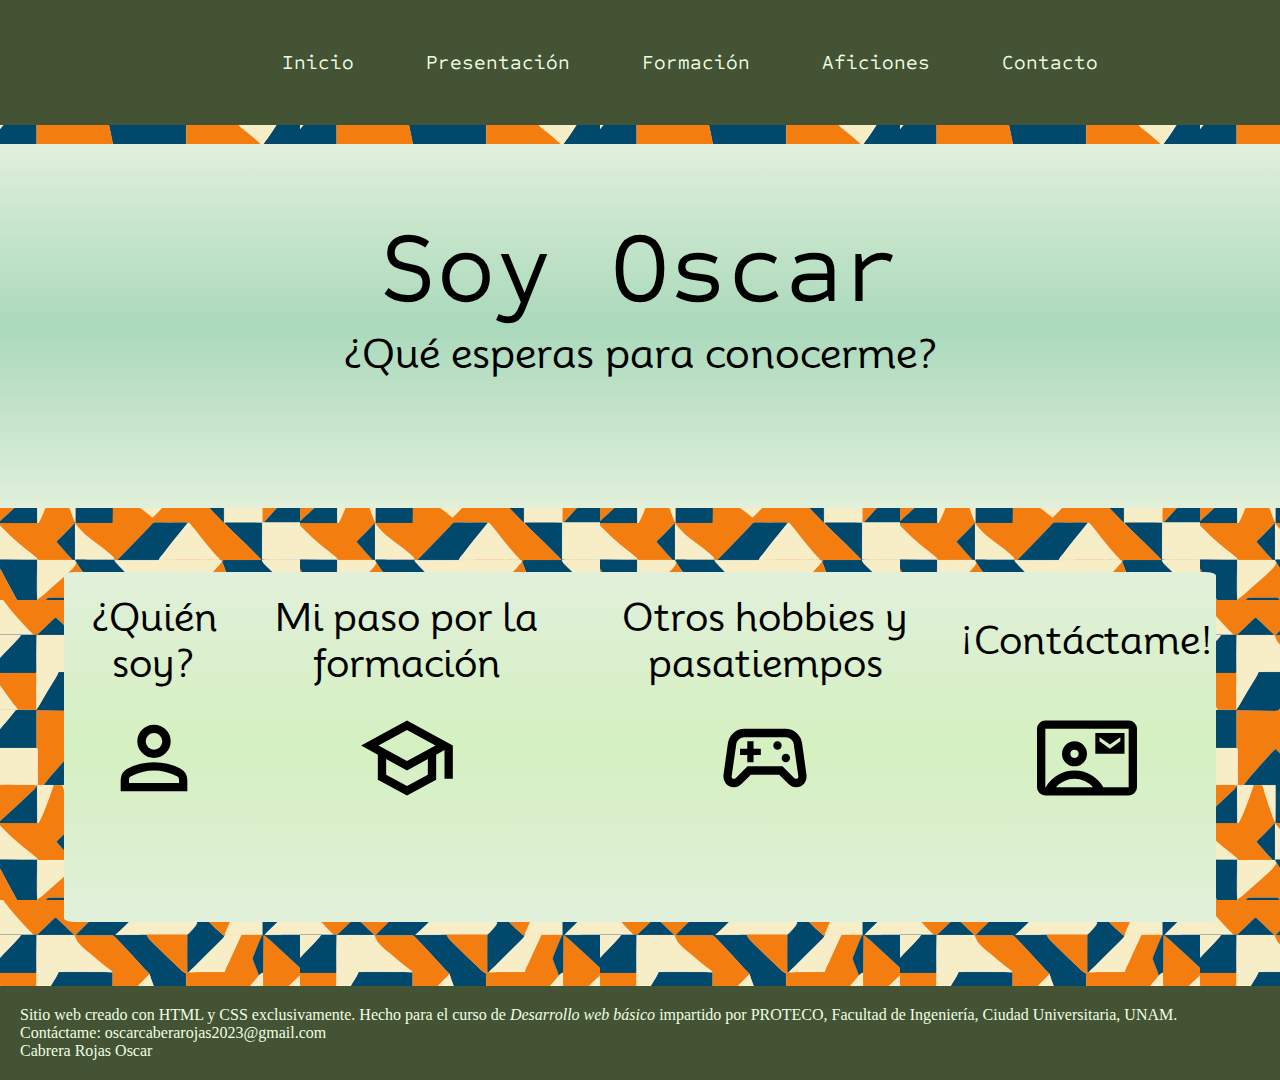
<file: index.html>
<!DOCTYPE html>
<html lang="en">
<head>
    <meta charset="UTF-8">
    <meta name="viewport" content="width=device-width, initial-scale=1.0">
    <link rel="stylesheet" href="CSS/styles.css">
    <link rel="preconnect" href="https://fonts.googleapis.com">
    <link rel="preconnect" href="https://fonts.gstatic.com" crossorigin>
    <link href="https://fonts.googleapis.com/css2?family=Mooli&family=Rubik+Doodle+Shadow&family=Rubik+Maps&family=Sometype+Mono:ital,wght@0,400..700;1,400..700&display=swap" rel="stylesheet">
    <link rel="icon" href="media/favicon.jpeg" type="image/jpeg">
    <title>Currículum</title>
</head>
<body class="background">

<header>
    <nav class="nav-bar">
        <ul class="nav-text">
            <a href="index.html"><li>Inicio</li></a>
            <a href="presentacion.html"><li>Presentación</li></a>
            <a href="formacion.html"><li>Formación</li></a>
            <a href="aficiones.html"><li>Aficiones</li></a>
            <a href="contacto.html"><li>Contacto</li></a>
        </ul>
    </nav>
</header>

<main>
    <br><br><br><br><br><br><br><br>
    <div class="band">
        <p class="supertitle">Soy Oscar</p>
        <p class="supertitle_2">¿Qué esperas para conocerme?</p>
    </div>
    <div class="floating_band responsive_floating_band">
        <table class="center">
            <tr>
                <td class="supertitle_2 responsive_text">¿Quién soy?</td>
                <td class="supertitle_2 responsive_text">Mi paso por la formación</td>
                <td class="supertitle_2 responsive_text">Otros hobbies y pasatiempos</td>
                <td class="supertitle_2 responsive_text">¡Contáctame!</td>
            </tr>
            <tr>
                <td><a href="presentacion.html"><img class="icons" src="media/icon_1.svg" alt="Ícono de persona."></a></td>
                <td><a href="formacion.html"><img class="icons" src="media/icon_2.svg" alt="Ícono de gorro con birrete."></a></td>
                <td><a href="aficiones.html"><img class="icons" src="media/icon_4.svg" alt="Ícono de mando de videojuegos."></a></td>
                <td><a href="contacto.html"><img class="icons" src="media/icon_3.svg" alt="Ícono de persona con correo."></a></td>
            </tr>
        </table>
    </div>
</main>

<footer>
    <p>Sitio web creado con HTML y CSS exclusivamente. Hecho para el curso de <i>Desarrollo web básico</i> impartido por PROTECO, Facultad de Ingeniería, Ciudad Universitaria, UNAM.</p>
    <p>Contáctame: oscarcaberarojas2023@gmail.com</p>
    <p>Cabrera Rojas Oscar</p>
</footer>

</body>
</html>
</file>
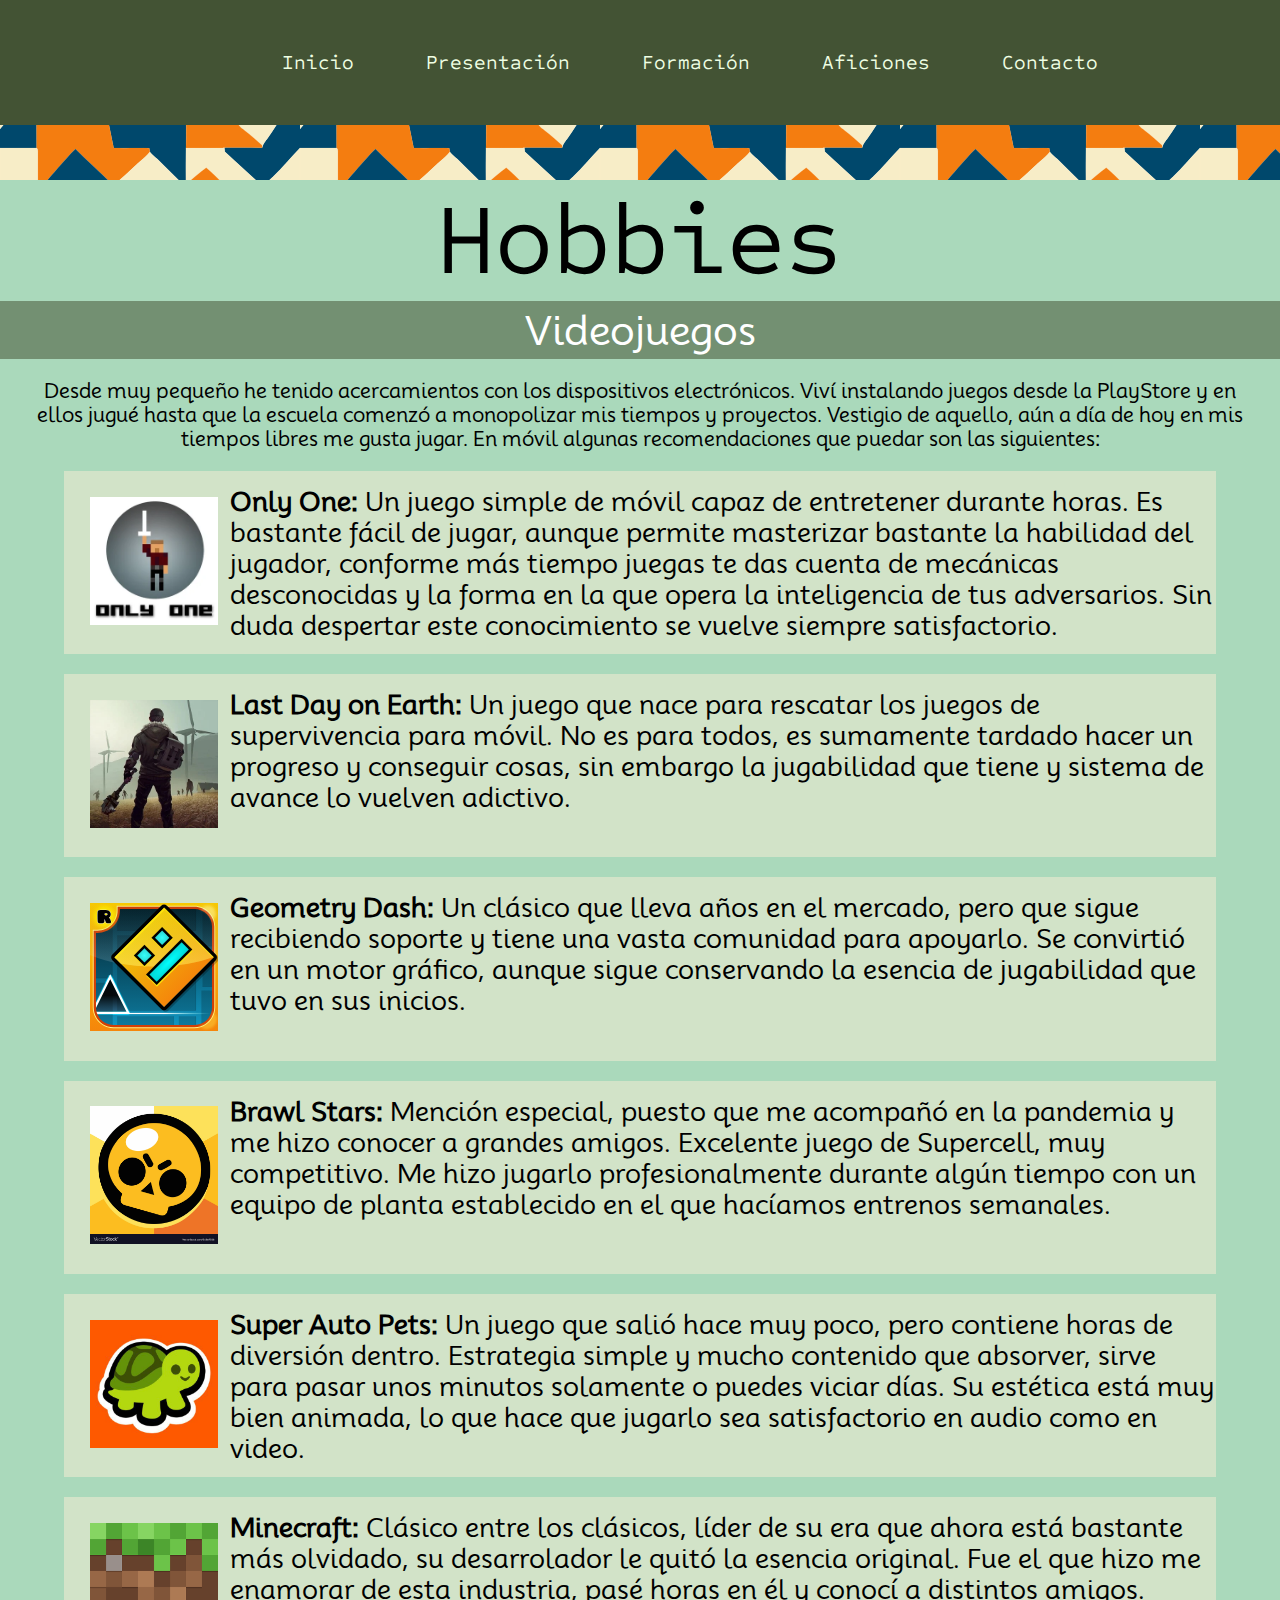
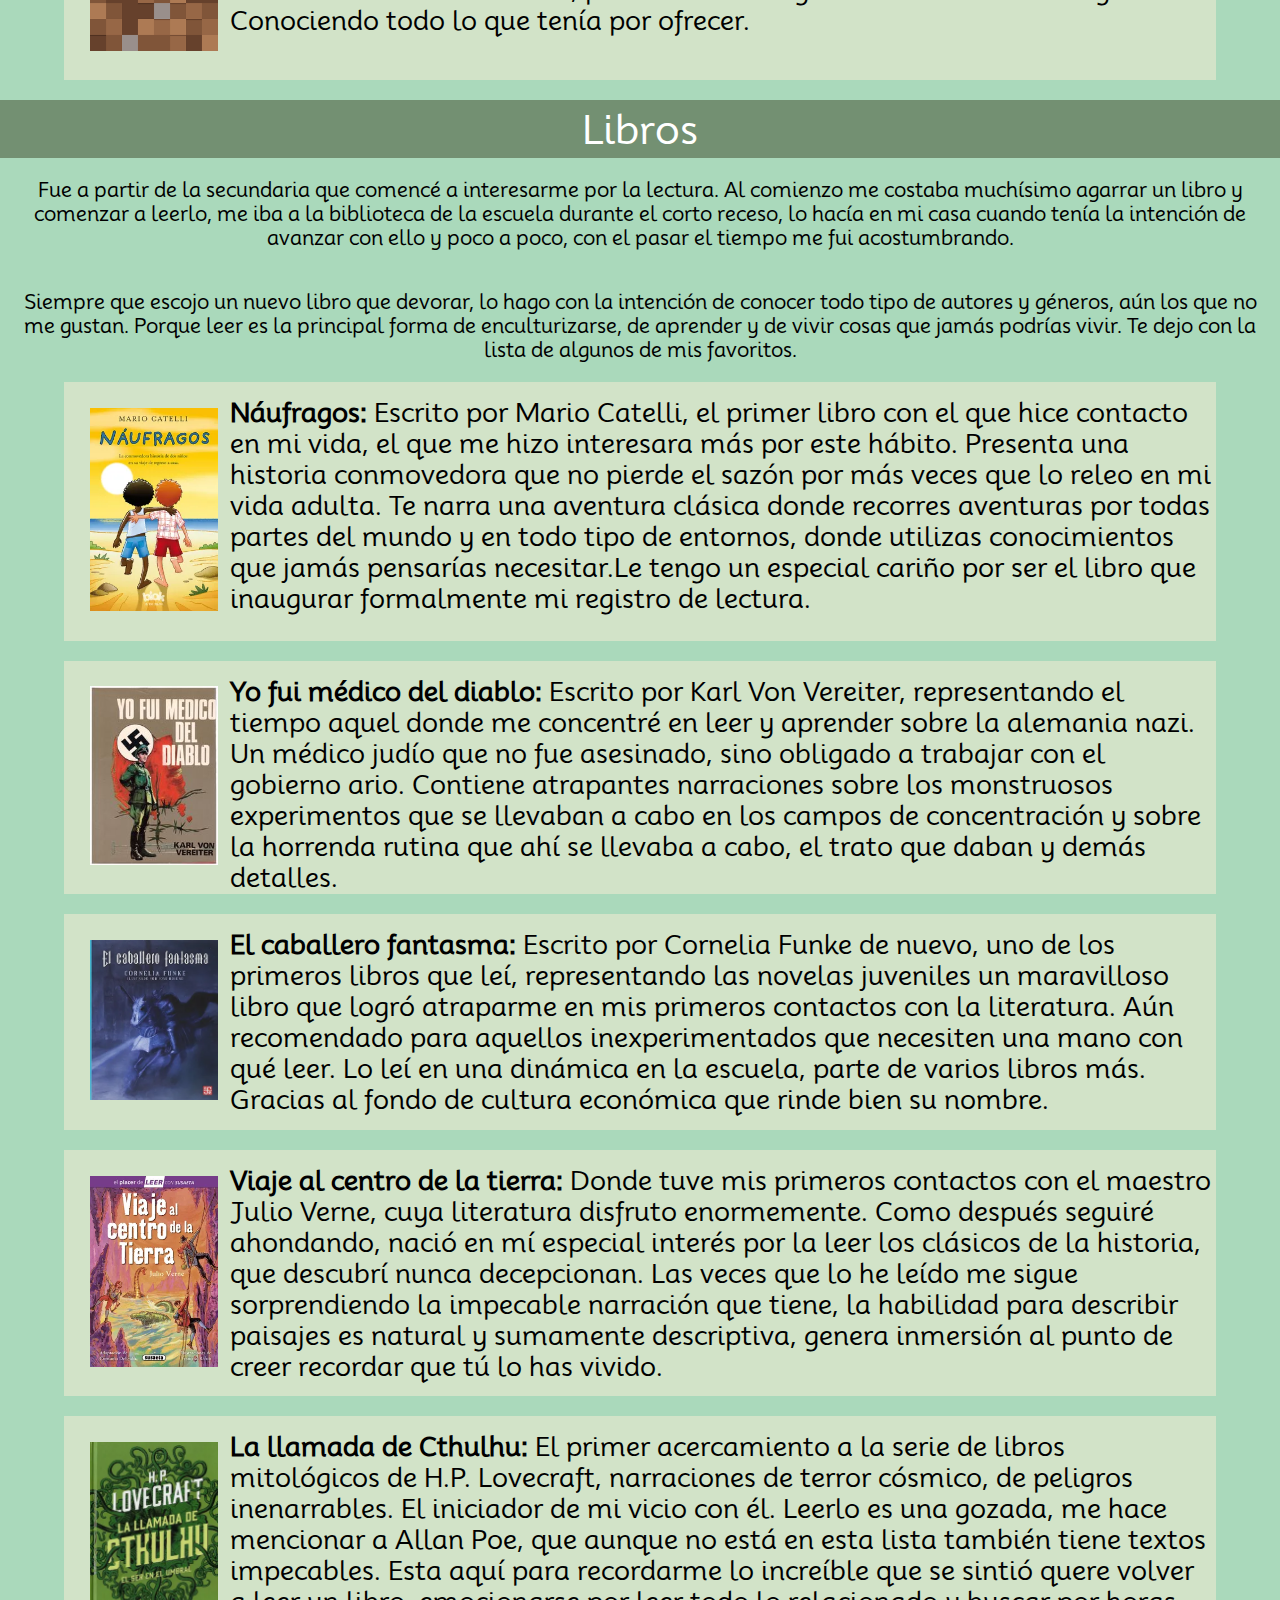
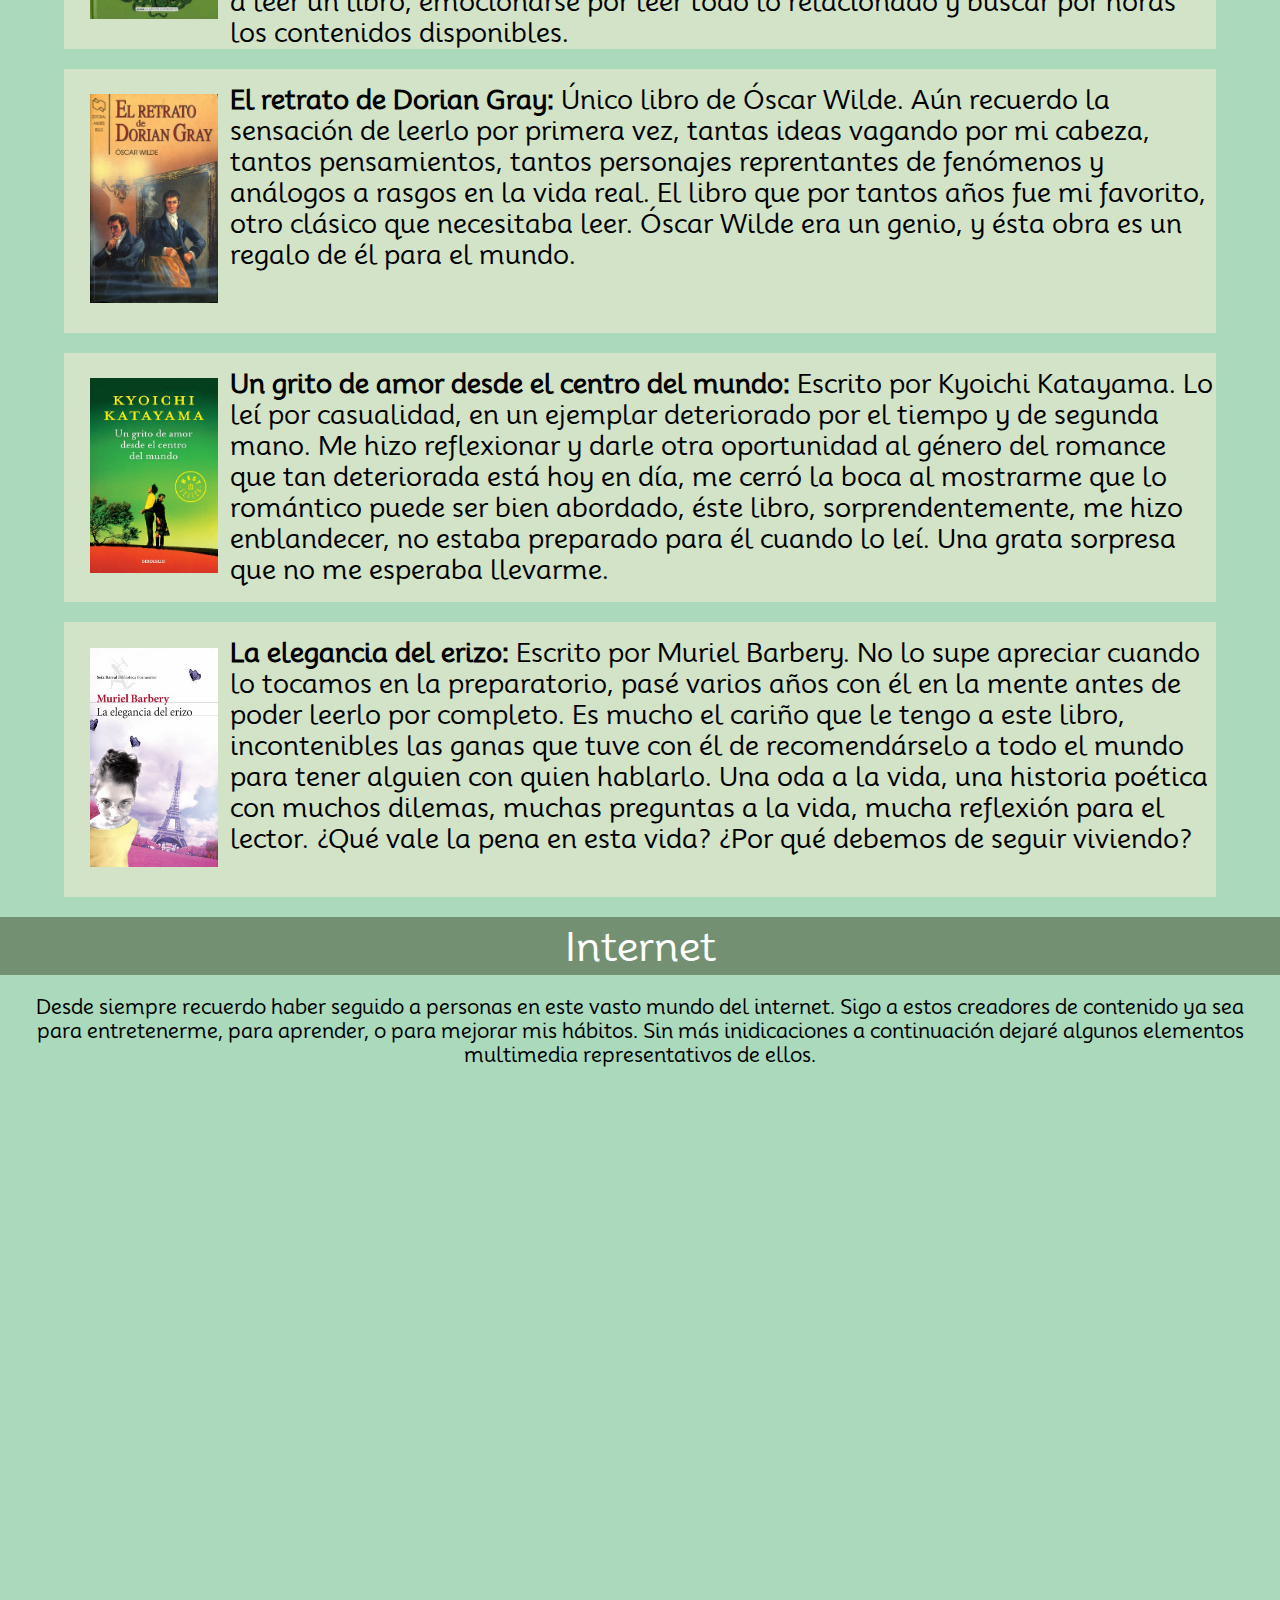
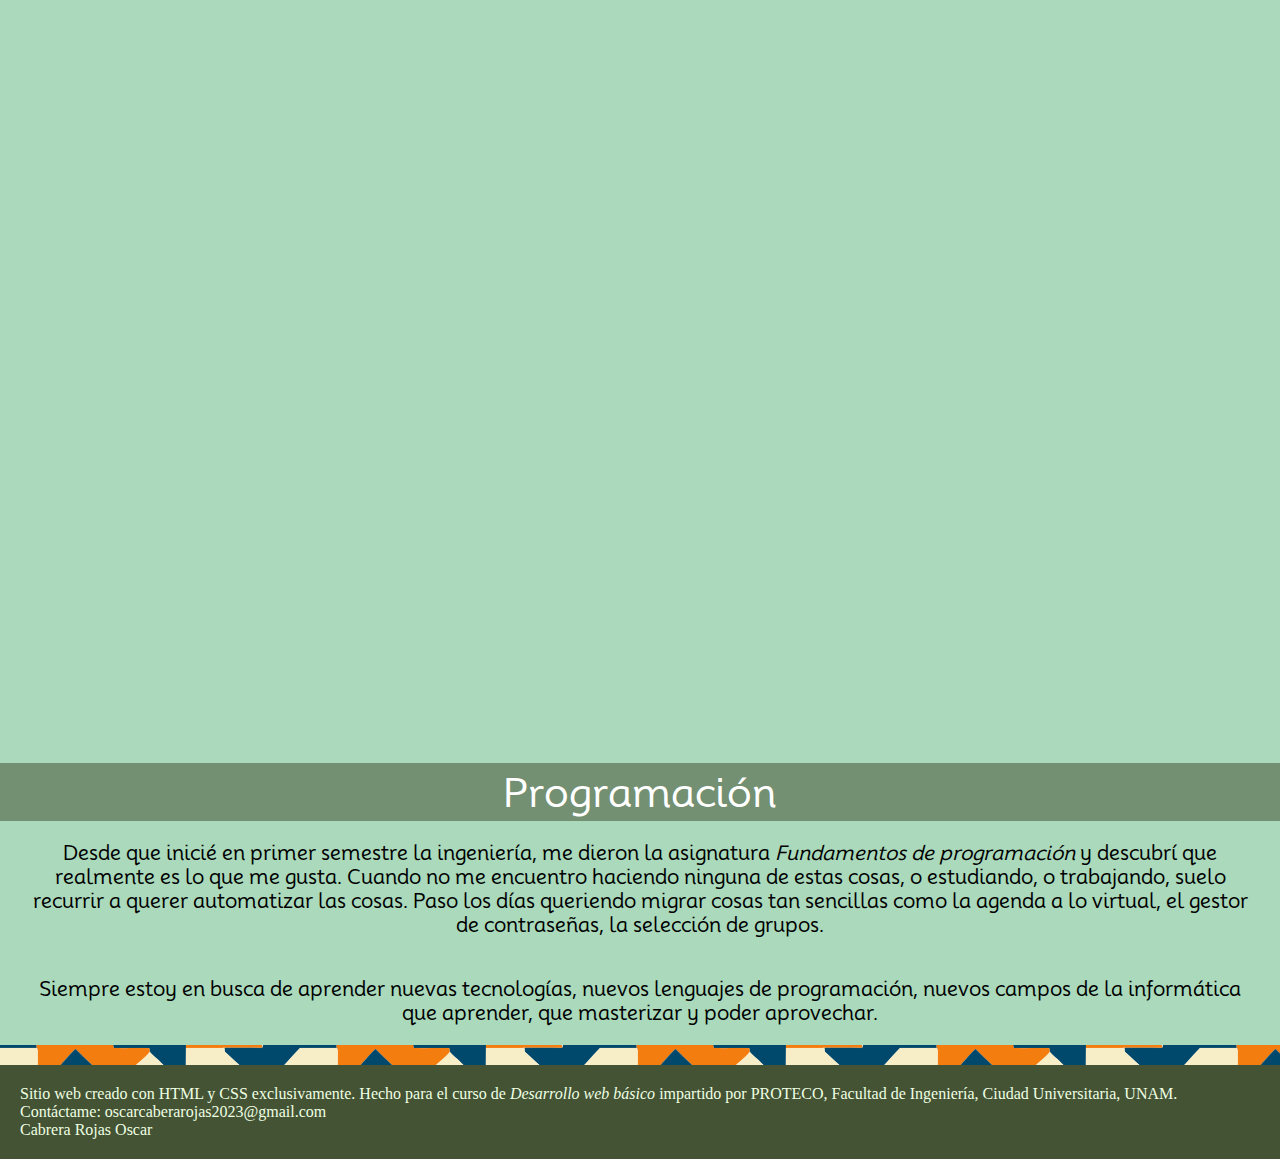
<file: aficiones.html>
<!DOCTYPE html>
<html lang="en">
<head>
    <meta charset="UTF-8">
    <meta name="viewport" content="width=device-width, initial-scale=1.0">
    <link rel="stylesheet" href="CSS/styles.css">
    <link rel="preconnect" href="https://fonts.googleapis.com">
    <link rel="preconnect" href="https://fonts.gstatic.com" crossorigin>
    <link href="https://fonts.googleapis.com/css2?family=Mooli&family=Rubik+Doodle+Shadow&family=Rubik+Maps&family=Sometype+Mono:ital,wght@0,400..700;1,400..700&display=swap" rel="stylesheet">
    <link href="https://fonts.googleapis.com/css2?family=Montserrat:ital,wght@0,100..900;1,100..900&display=swap" rel="stylesheet">
    <link href="https://fonts.googleapis.com/css2?family=Playfair+Display:ital,wght@0,400..900;1,400..900&display=swap" rel="stylesheet">
    <link rel="icon" href="media/favicon.jpeg" type="image/jpeg">
    <title>Aficiones</title>
</head>
<body class="background">

<header>
    <nav>
        <ul  class="nav-text">
            <a href="index.html"><li>Inicio</li></a>
            <a href="presentacion.html"><li>Presentación</li></a>
            <a href="formacion.html"><li>Formación</li></a>
            <a href="aficiones.html"><li>Aficiones</li></a>
            <a href="contacto.html"><li>Contacto</li></a>
        </ul>
    </nav>
</header>

<main>
    <br><br><br><br><br><br><br><br><br><br>
    <section class="band_aficiones">
        <p class="supertitle">Hobbies</p>
        <p class="supertitle_2 hobbie_title">Videojuegos</p>
        <p class="supertitle_3 text_aficiones">Desde muy pequeño he tenido acercamientos con los dispositivos electrónicos. Viví instalando juegos desde la PlayStore y en ellos jugué hasta que la escuela comenzó a monopolizar mis tiempos y proyectos. Vestigio de aquello, aún a día de hoy en mis tiempos libres me gusta jugar. En móvil algunas recomendaciones que puedar son las siguientes:</p>
        <article class="hobbie_container"><img class="game_image" src="media/game_1.jpeg" alt="Logo juego Only One"> <p class="game_text"><b>Only One:</b> Un juego simple de móvil capaz de entretener durante horas. Es bastante fácil de jugar, aunque permite masterizar bastante la habilidad del jugador, conforme más tiempo juegas te das cuenta de mecánicas desconocidas y la forma en la que opera la inteligencia de tus adversarios. Sin duda despertar este conocimiento se vuelve siempre satisfactorio.</p></article>
        <article class="hobbie_container"><img class="game_image" src="media/game_2.jpg" alt="Logo juego Last Day on Earth"> <p class="game_text"><b>Last Day on Earth:</b> Un juego que nace para rescatar los juegos de supervivencia para móvil. No es para todos, es sumamente tardado hacer un progreso y conseguir cosas, sin embargo la jugabilidad que tiene y sistema de avance lo vuelven adictivo.</p></article>
        <article class="hobbie_container"><img class="game_image" src="media/game_3.svg" alt="Logo juego Geometry Dash"> <p class="game_text"><b>Geometry Dash:</b> Un clásico que lleva años en el mercado, pero que sigue recibiendo soporte y tiene una vasta comunidad para apoyarlo. Se convirtió en un motor gráfico, aunque sigue conservando la esencia de jugabilidad que tuvo en sus inicios.</p></article>
        <article class="hobbie_container"><img class="game_image" src="media/game_4.jpg" alt="Logo juego Brawl Stars"> <p class="game_text"><b>Brawl Stars:</b> Mención especial, puesto que me acompañó en la pandemia y me hizo conocer a grandes amigos. Excelente juego de Supercell, muy competitivo. Me hizo jugarlo profesionalmente durante algún tiempo con un equipo de planta establecido en el que hacíamos entrenos semanales.</p></article>
        <article class="hobbie_container"><img class="game_image" src="media/game_5.jpg" alt="Logo juego Super Auto Pets"> <p class="game_text"><b>Super Auto Pets:</b> Un juego que salió hace muy poco, pero contiene horas de diversión dentro. Estrategia simple y mucho contenido que absorver, sirve para pasar unos minutos solamente o puedes viciar días. Su estética está muy bien animada, lo que hace que jugarlo sea satisfactorio en audio como en video.</p></article>
        <article class="hobbie_container"><img class="game_image" src="media/game_6.jpeg" alt="Logo juego Minecraft"> <p class="game_text"><b>Minecraft:</b> Clásico entre los clásicos, líder de su era que ahora está bastante más olvidado, su desarrolador le quitó la esencia original. Fue el que hizo me enamorar de esta industria, pasé horas en él y conocí a distintos amigos. Conociendo todo lo que tenía por ofrecer.</p></article>
        <p class="supertitle_2 hobbie_title">Libros</p>
        <p class="supertitle_3 text_aficiones">Fue a partir de la secundaria que comencé a interesarme por la lectura. Al comienzo me costaba muchísimo agarrar un libro y comenzar a leerlo, me iba a la biblioteca de la escuela durante el corto receso, lo hacía en mi casa cuando tenía la intención de avanzar con ello y poco a poco, con el pasar el tiempo me fui acostumbrando.</p>
        <p class="supertitle_3 text_aficiones">Siempre que escojo un nuevo libro que devorar, lo hago con la intención de conocer todo tipo de autores y géneros, aún los que no me gustan. Porque leer es la principal forma de enculturizarse, de aprender y de vivir cosas que jamás podrías vivir. Te dejo con la lista de algunos de mis favoritos.</p>
        <article class="hobbie_container"><img class="game_image" src="media/libro_1.jpeg" alt="Portada libro 'Náufragos'"> <p class="game_text"><b>Náufragos:</b> Escrito por Mario Catelli, el primer libro con el que hice contacto en mi vida, el que me hizo interesara más por este hábito. Presenta una historia conmovedora que no pierde el sazón por más veces que lo releo en mi vida adulta. Te narra una aventura clásica donde recorres aventuras por todas partes del mundo y en todo tipo de entornos, donde utilizas conocimientos que jamás pensarías necesitar.Le tengo un especial cariño por ser el libro que inaugurar formalmente mi registro de lectura.</p></article>
        <article class="hobbie_container"><img class="game_image" src="media/libro_2.jpeg" alt="Portada libro 'Yo fui médico del diablo'"> <p class="game_text"><b>Yo fui médico del diablo:</b> Escrito por Karl Von Vereiter, representando el tiempo aquel donde me concentré en leer y aprender sobre la alemania nazi. Un médico judío que no fue asesinado, sino obligado a trabajar con el gobierno ario. Contiene atrapantes narraciones sobre los monstruosos experimentos que se llevaban a cabo en los campos de concentración y sobre la horrenda rutina que ahí se llevaba a cabo, el trato que daban y demás detalles.</p></article>
        <article class="hobbie_container"><img class="game_image" src="media/libro_3.jpeg" alt="Portada libro 'El caballero fantasma'"> <p class="game_text"><b>El caballero fantasma:</b> Escrito por Cornelia Funke de nuevo, uno de los primeros libros que leí, representando las novelas juveniles un maravilloso libro que logró atraparme en mis primeros contactos con la literatura. Aún recomendado para aquellos inexperimentados que necesiten una mano con qué leer. Lo leí en una dinámica en la escuela, parte de varios libros más. Gracias al fondo de cultura económica que rinde bien su nombre.</p></article>
        <article class="hobbie_container"><img class="game_image" src="media/libro_4.jpeg" alt="Portada libro 'Viaje al centro de la tierra'"> <p class="game_text"><b>Viaje al centro de la tierra:</b> Donde tuve mis primeros contactos con el maestro Julio Verne, cuya literatura disfruto enormemente. Como después seguiré ahondando, nació en mí especial interés por la leer los clásicos de la historia, que descubrí nunca decepcionan. Las veces que lo he leído me sigue sorprendiendo la impecable narración que tiene, la habilidad para describir paisajes es natural y sumamente descriptiva, genera inmersión al punto de creer recordar que tú lo has vivido.</p></article>
        <article class="hobbie_container"><img class="game_image" src="media/libro_5.jpeg" alt="Portada libro 'La llamada de Cthulhu'"> <p class="game_text"><b>La llamada de Cthulhu:</b> El primer acercamiento a la serie de libros mitológicos de H.P. Lovecraft, narraciones de terror cósmico, de peligros inenarrables. El iniciador de mi vicio con él. Leerlo es una gozada, me hace mencionar a Allan Poe, que aunque no está en esta lista también tiene textos impecables. Esta aquí para recordarme lo increíble que se sintió quere volver a leer un libro, emocionarse por leer todo lo relacionado y buscar por horas los contenidos disponibles.</p></article>
        <article class="hobbie_container"><img class="game_image" src="media/libro_6.jpg" alt="Portada libro 'El retrato de Dorian Gray'"> <p class="game_text"><b>El retrato de Dorian Gray:</b> Único libro de Óscar Wilde. Aún recuerdo la sensación de leerlo por primera vez, tantas ideas vagando por mi cabeza, tantos pensamientos, tantos personajes reprentantes de fenómenos y análogos a rasgos en la vida real. El libro que por tantos años fue mi favorito, otro clásico que necesitaba leer. Óscar Wilde era un genio, y ésta obra es un regalo de él para el mundo.</p></article>
        <article class="hobbie_container"><img class="game_image" src="media/libro_7.jpg" alt="Portada libro 'Un grito de amor desde el centro del mundo'"> <p class="game_text"><b>Un grito de amor desde el centro del mundo:</b> Escrito por Kyoichi Katayama. Lo leí por casualidad, en un ejemplar deteriorado por el tiempo y de segunda mano. Me hizo reflexionar y darle otra oportunidad al género del romance que tan deteriorada está hoy en día, me cerró la boca al mostrarme que lo romántico puede ser bien abordado, éste libro, sorprendentemente, me hizo enblandecer, no estaba preparado para él cuando lo leí. Una grata sorpresa que no me esperaba llevarme.</p></article>
        <article class="hobbie_container"><img class="game_image" src="media/libro_8.jpg" alt="Portada libro 'La elegancia del erizo'"> <p class="game_text"><b>La elegancia del erizo:</b> Escrito por Muriel Barbery. No lo supe apreciar cuando lo tocamos en la preparatorio, pasé varios años con él en la mente antes de poder leerlo por completo. Es mucho el cariño que le tengo a este libro, incontenibles las ganas que tuve con él de recomendárselo a todo el mundo para tener alguien con quien hablarlo. Una oda a la vida, una historia poética con muchos dilemas, muchas preguntas a la vida, mucha reflexión para el lector. ¿Qué vale la pena en esta vida? ¿Por qué debemos de seguir viviendo?</p></article>
        <p class="supertitle_2 hobbie_title">Internet</p>
        <p class="supertitle_3 text_aficiones">Desde siempre recuerdo haber seguido a personas en este vasto mundo del internet. Sigo a estos creadores de contenido ya sea para entretenerme, para aprender, o para mejorar mis hábitos. Sin más inidicaciones a continuación dejaré algunos elementos multimedia representativos de ellos.</p>
        <iframe clas="media_video" width="560" height="315" src="https://www.youtube.com/embed/ROdkQpS8vp0?si=tfYQqomqUXc_pTiZ" title="YouTube video player" frameborder="0" allow="accelerometer; autoplay; clipboard-write; encrypted-media; gyroscope; picture-in-picture; web-share" allowfullscreen></iframe>
        <iframe width="560" height="315" src="https://www.youtube.com/embed/iAalMWJmGNI?si=Y55mRKcHDn1-qkx0" title="YouTube video player" frameborder="0" allow="accelerometer; autoplay; clipboard-write; encrypted-media; gyroscope; picture-in-picture; web-share" allowfullscreen></iframe>
        <iframe width="560" height="315" src="https://www.youtube.com/embed/QDZTl2fRfQY?si=C8RUk_JhOFyPCQoI" title="YouTube video player" frameborder="0" allow="accelerometer; autoplay; clipboard-write; encrypted-media; gyroscope; picture-in-picture; web-share" allowfullscreen></iframe>
        <iframe width="560" height="315" src="https://www.youtube.com/embed/50dKE_u2Lc0?si=QUCrbSXDNBiatRXD" title="YouTube video player" frameborder="0" allow="accelerometer; autoplay; clipboard-write; encrypted-media; gyroscope; picture-in-picture; web-share" allowfullscreen></iframe>
        <iframe width="560" height="315" src="https://www.youtube.com/embed/8vxXikzZJ-A?si=N3-XDJ3Lu7o3P2DU" title="YouTube video player" frameborder="0" allow="accelerometer; autoplay; clipboard-write; encrypted-media; gyroscope; picture-in-picture; web-share" allowfullscreen></iframe>
        <iframe width="560" height="315" src="https://www.youtube.com/embed/WZUJ4ScXoow?si=e5rUrauUMByz0RpK" title="YouTube video player" frameborder="0" allow="accelerometer; autoplay; clipboard-write; encrypted-media; gyroscope; picture-in-picture; web-share" allowfullscreen></iframe>
        <iframe width="560" height="315" src="https://www.youtube.com/embed/zZIj3w037P8?si=Xxe8nPCLiTkDEmF8" title="YouTube video player" frameborder="0" allow="accelerometer; autoplay; clipboard-write; encrypted-media; gyroscope; picture-in-picture; web-share" allowfullscreen></iframe>
        <iframe width="560" height="315" src="https://www.youtube.com/embed/8xGgFmoLRAE?si=1czedqHfQL8JauDs" title="YouTube video player" frameborder="0" allow="accelerometer; autoplay; clipboard-write; encrypted-media; gyroscope; picture-in-picture; web-share" allowfullscreen></iframe>
        <p class="supertitle_2 hobbie_title">Programación</p>
        <p class="supertitle_3 text_aficiones">Desde que inicié en primer semestre la ingeniería, me dieron la asignatura <i>Fundamentos de programación</i> y descubrí que realmente es lo que me gusta. Cuando no me encuentro haciendo ninguna de estas cosas, o estudiando, o trabajando, suelo recurrir a querer automatizar las cosas. Paso los días queriendo migrar cosas tan sencillas como la agenda a lo virtual, el gestor de contraseñas, la selección de grupos.</p>
        <p class="supertitle_3 text_aficiones">Siempre estoy en busca de aprender nuevas tecnologías, nuevos lenguajes de programación, nuevos campos de la informática que aprender, que masterizar y poder aprovechar.</p>
        
    </section>
</main>

<footer>
    <p>Sitio web creado con HTML y CSS exclusivamente. Hecho para el curso de <i>Desarrollo web básico</i> impartido por PROTECO, Facultad de Ingeniería, Ciudad Universitaria, UNAM.</p>
    <p>Contáctame: oscarcaberarojas2023@gmail.com</p>
    <p>Cabrera Rojas Oscar</p>
</footer>

</body>
</html>
</file>
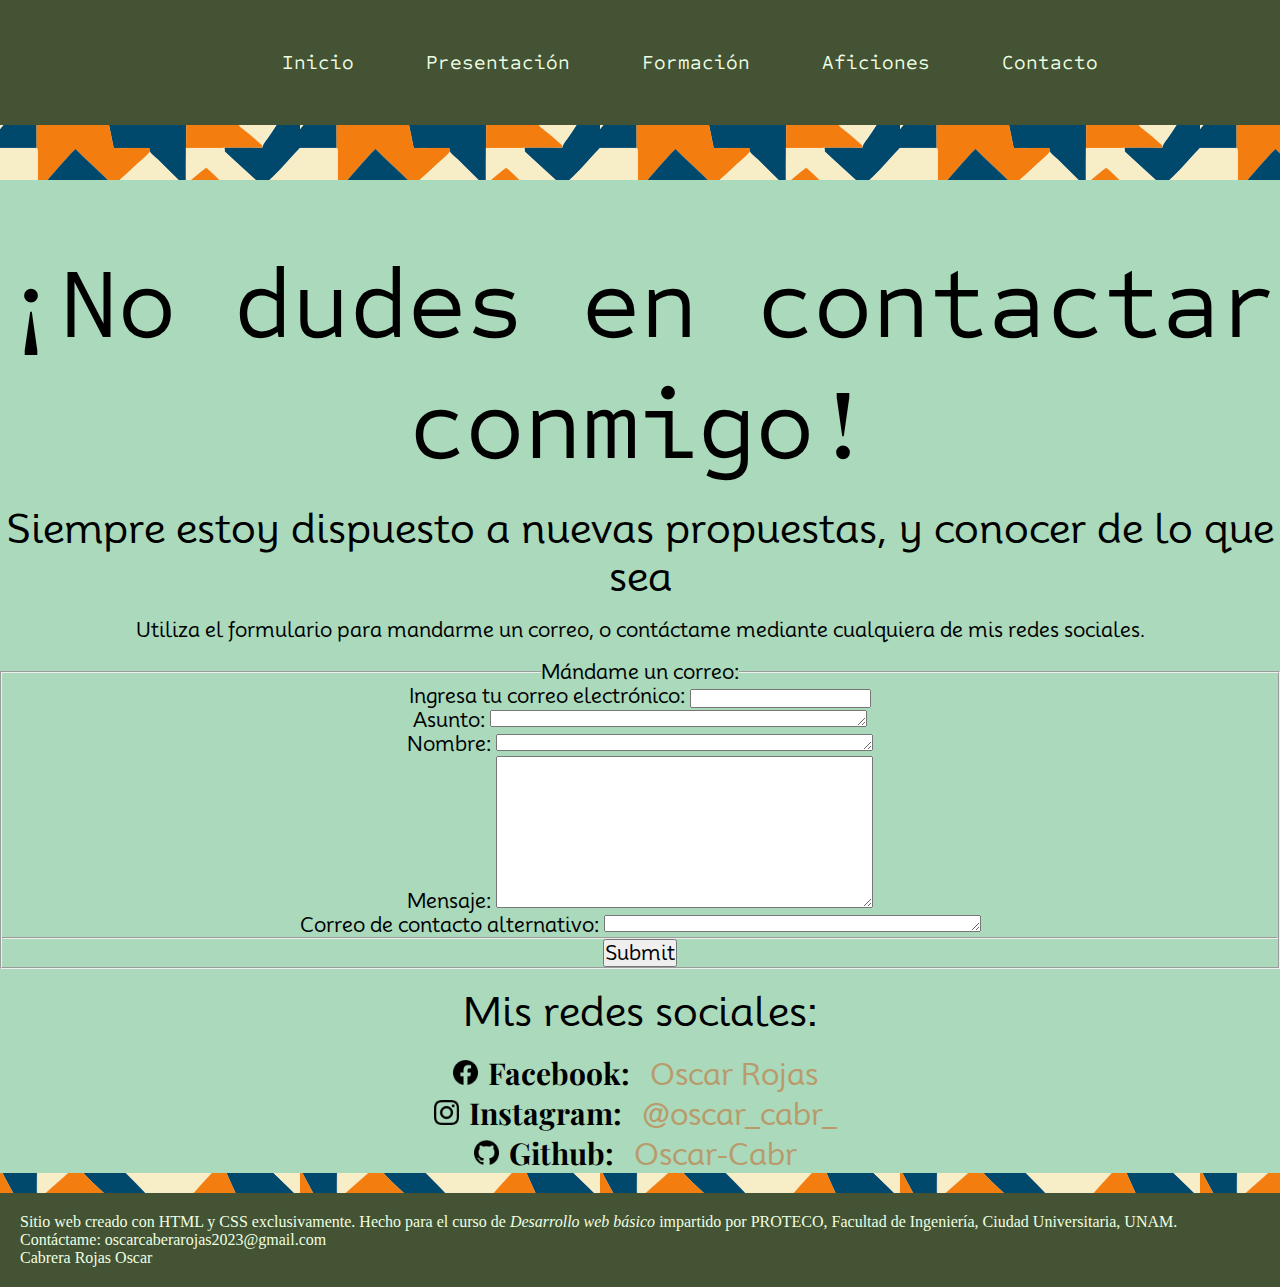
<file: contacto.html>
<!DOCTYPE html>
<html lang="en">
<head>
    <meta charset="UTF-8">
    <meta name="viewport" content="width=device-width, initial-scale=1.0">
    <link rel="stylesheet" href="CSS/styles.css">
    <link rel="preconnect" href="https://fonts.googleapis.com">
    <link rel="preconnect" href="https://fonts.gstatic.com" crossorigin>
    <link href="https://fonts.googleapis.com/css2?family=Mooli&family=Rubik+Doodle+Shadow&family=Rubik+Maps&family=Sometype+Mono:ital,wght@0,400..700;1,400..700&display=swap" rel="stylesheet">
    <link href="https://fonts.googleapis.com/css2?family=Montserrat:ital,wght@0,100..900;1,100..900&display=swap" rel="stylesheet">
    <link href="https://fonts.googleapis.com/css2?family=Playfair+Display:ital,wght@0,400..900;1,400..900&display=swap" rel="stylesheet">
    <link rel="icon" href="media/favicon.jpeg" type="image/jpeg">
    <title>Contacto</title>
</head>
<body class="background">

<header>
    <nav>
        <ul  class="nav-text">
            <a href="index.html"><li>Inicio</li></a>
            <a href="presentacion.html"><li>Presentación</li></a>
            <a href="formacion.html"><li>Formación</li></a>
            <a href="aficiones.html"><li>Aficiones</li></a>
            <a href="contacto.html"><li>Contacto</li></a>
        </ul>
    </nav>
</header>

<main>
    <br><br><br><br><br><br><br><br><br><br>
    <section class="band_contacto">
        <p class="supertitle">¡No dudes en contactar conmigo!</p><br>
        <p class="supertitle_2">Siempre estoy dispuesto a nuevas propuestas, y conocer de lo que sea</p><br>
        <p class="supertitle_3">Utiliza el formulario para mandarme un correo, o contáctame mediante cualquiera de mis redes sociales.</p><br>
        <section>
            <fieldset>
                <legend class="supertitle_3">Mándame un correo:</legend>
                <label for="correo" class="supertitle_3">Ingresa tu correo electrónico: </label>
                <input type="email" id="correo"><br>
                <label for="asunto" class="supertitle_3">Asunto: </label>
                <textarea name="asunto" id="correo" cols="45" rows="1" style="resize: both;"></textarea><br>
                <label for="nombre" class="supertitle_3">Nombre: </label>
                <textarea name="nombre" id="correo" cols="45" rows="1" style="resize: both;"></textarea><br>
                <label for="mensaje" class="supertitle_3">Mensaje: </label>
                <textarea name="mensaje" id="correo" cols="45" rows="10" style="resize: both;"></textarea><br>
                <label for="correo_alternativo" class="supertitle_3">Correo de contacto alternativo: </label>
                <textarea name="correo_alternativo" id="correo" cols="45" rows="1" style="resize: both;"></textarea><br><hr>
                <input class="supertitle_3" type="submit" id="correo">
            </fieldset>
        </section>
        <br><p class="supertitle_2">Mis redes sociales:</p><br>
        <section class="redes">
            <ul>
                <li><a href="https://www.facebook.com/sara.coydfmex/" target="_blank"><img class="icons_contacto" src="media/facebook_icon.png" alt="Icono de facebook"><p class="social_media"><b>Facebook:</b></p><p class="social_media_text">Oscar Rojas</b></p></a></li>
                <li><a href="https://www.instagram.com/oscar_cabr_/" target="_blank"><img class="icons_contacto" src="media/instagram_icon.png" alt="Icono de instagram"><p class="social_media"><b>Instagram:</b></p><p class="social_media_text">@oscar_cabr_</b></p></a></li>
                <li><a href="https://github.com/Oscar-Cabr" target="_blank"><img class="icons_contacto" src="media/github_icon.png" alt="Icono de github"><p class="social_media"><b>Github:</b></p><p class="social_media_text">Oscar-Cabr</b></p></a></li>
            </ul>
        </section>
    </section>

</main>

<footer>
    <p>Sitio web creado con HTML y CSS exclusivamente. Hecho para el curso de <i>Desarrollo web básico</i> impartido por PROTECO, Facultad de Ingeniería, Ciudad Universitaria, UNAM.</p>
    <p>Contáctame: oscarcaberarojas2023@gmail.com</p>
    <p>Cabrera Rojas Oscar</p>
</footer>

</body>
</html>
</file>
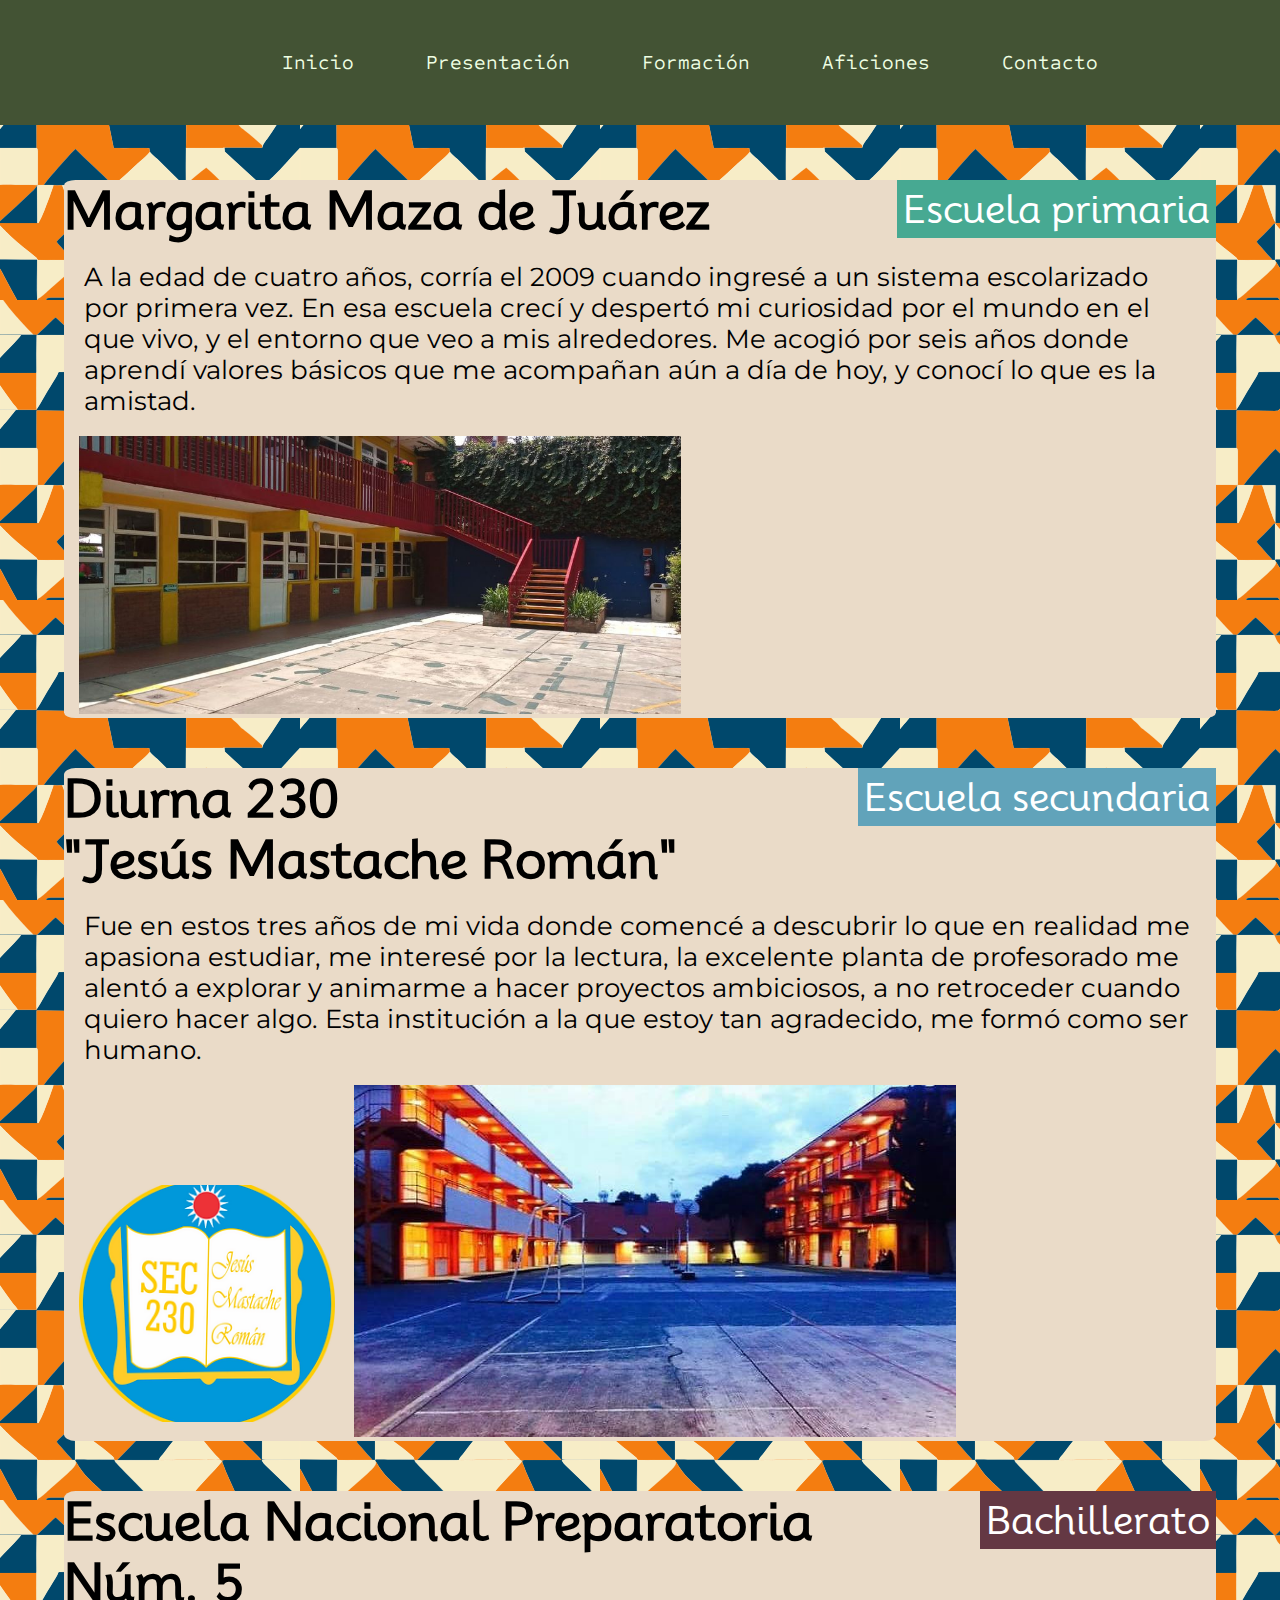
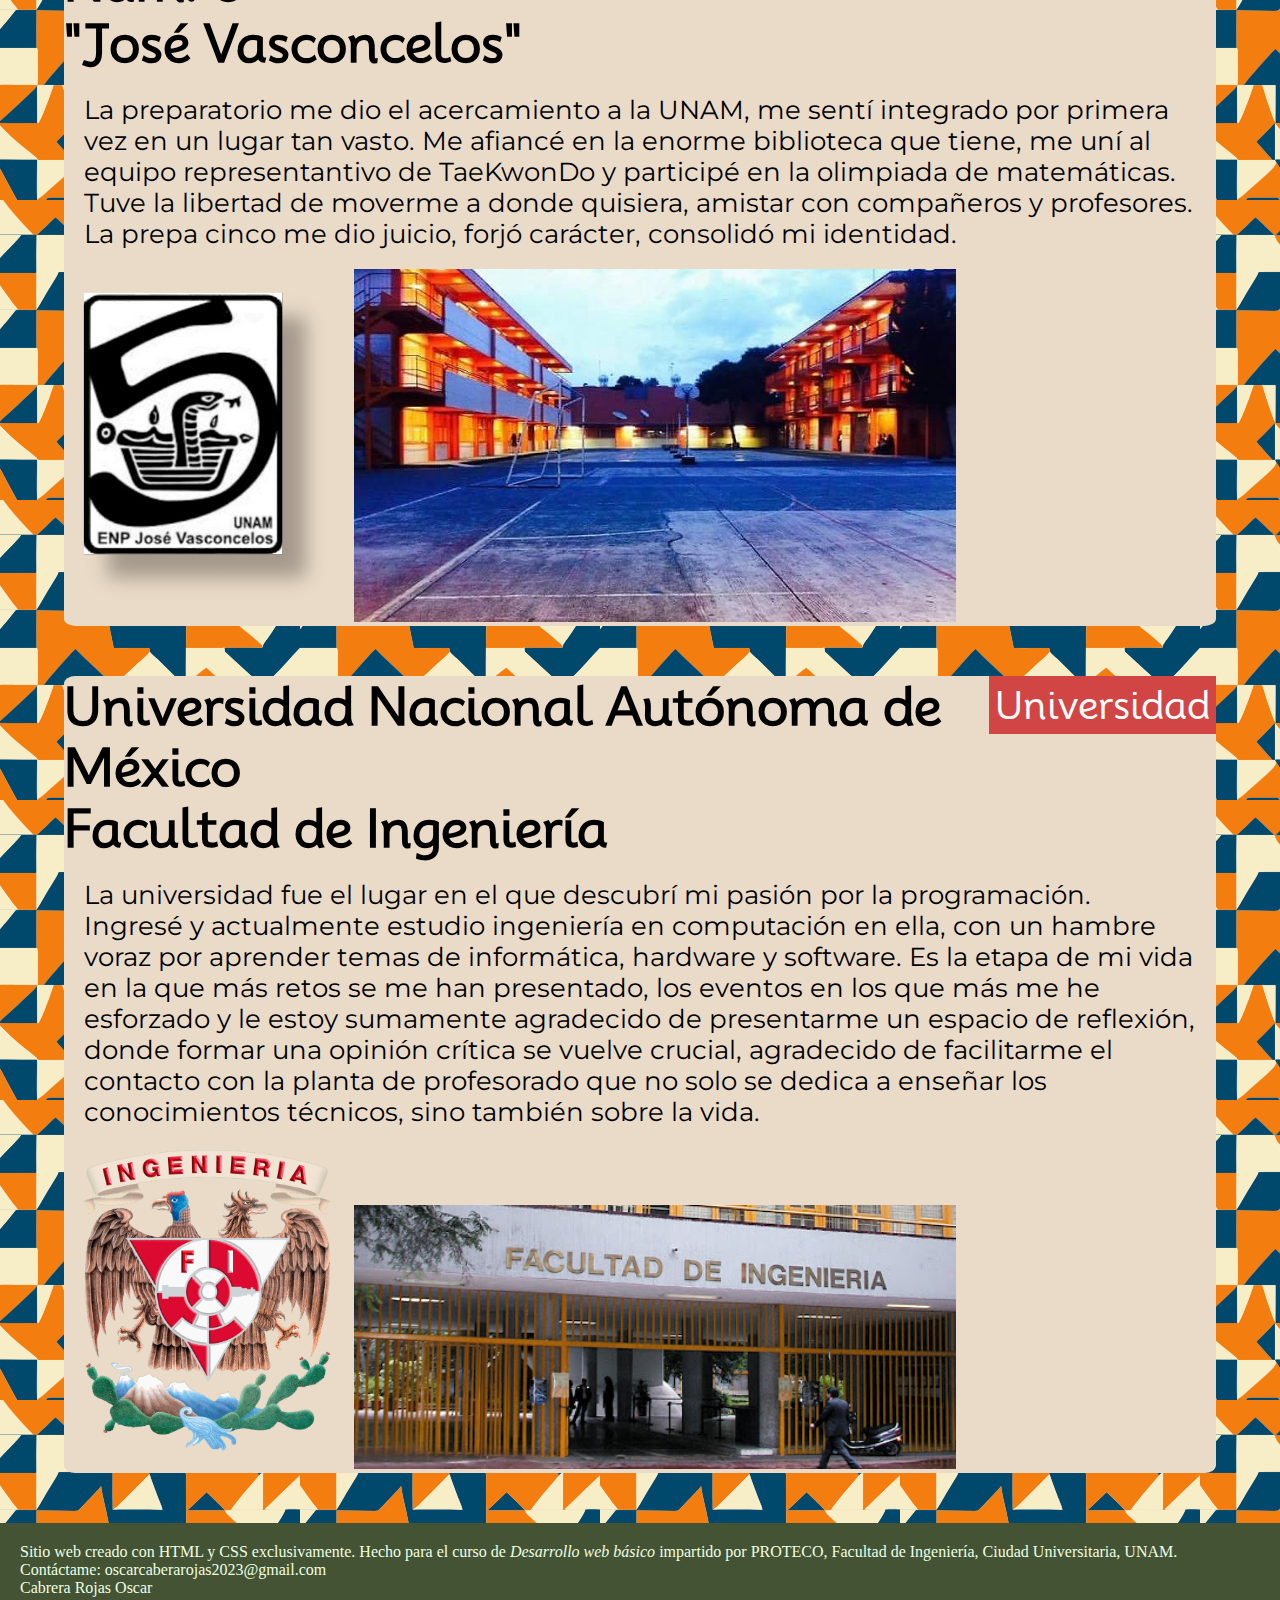
<file: formacion.html>
<!DOCTYPE html>
<html lang="en">
<head>
    <meta charset="UTF-8">
    <meta name="viewport" content="width=device-width, initial-scale=1.0">
    <link rel="stylesheet" href="CSS/styles.css">
    <link rel="preconnect" href="https://fonts.googleapis.com">
    <link rel="preconnect" href="https://fonts.gstatic.com" crossorigin>
    <link href="https://fonts.googleapis.com/css2?family=Mooli&family=Rubik+Doodle+Shadow&family=Rubik+Maps&family=Sometype+Mono:ital,wght@0,400..700;1,400..700&display=swap" rel="stylesheet">
    <link href="https://fonts.googleapis.com/css2?family=Montserrat:ital,wght@0,100..900;1,100..900&display=swap" rel="stylesheet">
    <link rel="icon" href="media/favicon.jpeg" type="image/jpeg">
    <title>Formación</title>
</head>
<body class="background">

<header>
    <nav>
        <ul  class="nav-text">
            <a href="index.html"><li>Inicio</li></a>
            <a href="presentacion.html"><li>Presentación</li></a>
            <a href="formacion.html"><li>Formación</li></a>
            <a href="aficiones.html"><li>Aficiones</li></a>
            <a href="contacto.html"><li>Contacto</li></a>
        </ul>
    </nav>
</header>

<main>
    <br><br><br><br><br><br><br><br><br><br>
    <section class="school_container">
        <p class="elementary_title">Escuela primaria</p>
        <p class="school_title"><b>Margarita Maza de Juárez</b></p>
        <p class="school_text">A la edad de cuatro años, corría el 2009 cuando ingresé a un sistema escolarizado por primera vez. En esa escuela crecí y despertó mi curiosidad por el mundo en el que vivo, y el entorno que veo a mis alrededores. Me acogió por seis años donde aprendí valores básicos que me acompañan aún a día de hoy, y conocí lo que es la amistad.</p>
        <img class="school_images_h" src="media/imagen_primaria.jpg" alt="Imagen de la primaria">
    </section>
    <section class="school_container">
        <p class="highschool_title">Escuela secundaria</p>
        <p class="school_title"><b>Diurna 230</b></p>
        <p class="school_title"><b>"Jesús Mastache Román"</b></p>
        <p class="school_text">Fue en estos tres años de mi vida donde comencé a descubrir lo que en realidad me apasiona estudiar, me interesé por la lectura, la excelente planta de profesorado me alentó a explorar y animarme a hacer proyectos ambiciosos, a no retroceder cuando quiero hacer algo. Esta institución a la que estoy tan agradecido, me formó como ser humano.</p>
        <a href="https://secundariadiurna23.wixsite.com/secundaria230" target="_blank"><img class="school_images" src="media/escudo_secundaria.png" alt="Escudo secundaria diurna 230"></a>
        <img class="school_images_h" src="media/imagen_secundaria.jpg" alt="Imagen de la primaria">
    </section>
    <section class="school_container">
        <p class="preparatory_title">Bachillerato</p>
        <p class="school_title"><b>Escuela Nacional Preparatoria</b></p>
        <p class="school_title"><b>Núm. 5</b></p>
        <p class="school_title"><b>"José Vasconcelos"</b></p>
        <p class="school_text">La preparatorio me dio el acercamiento a la UNAM, me sentí integrado por primera vez en un lugar tan vasto. Me afiancé en la enorme biblioteca que tiene, me uní al equipo representantivo de TaeKwonDo y participé en la olimpiada de matemáticas. Tuve la libertad de moverme a donde quisiera, amistar con compañeros y profesores. La prepa cinco me dio juicio, forjó carácter, consolidó mi identidad.</p>
        <a href="https://www.prepa5.unam.mx/Home/" target="_blank"><img class="school_images" src="media/escudo_bachillerato.png" alt="Escudo prepa 5 UNAM"></a>
        <img class="school_images_h" src="media/imagen_secundaria.jpg" alt="Imagen de la preparatoria por dentro">
    </section>
    <section class="school_container">
        <p class="university_title">Universidad</p>
        <p class="school_title"><b>Universidad Nacional Autónoma de</b></p>
        <p class="school_title"><b>México</b></p>
        <p class="school_title"><b>Facultad de Ingeniería</b></p>
        <p class="school_text">La universidad fue el lugar en el que descubrí mi pasión por la programación. Ingresé y actualmente estudio ingeniería en computación en ella, con un hambre voraz por aprender temas de informática, hardware y software. Es la etapa de mi vida en la que más retos se me han presentado, los eventos en los que más me he esforzado y le estoy sumamente agradecido de presentarme un espacio de reflexión, donde formar una opinión crítica se vuelve crucial, agradecido de facilitarme el contacto con la planta de profesorado que no solo se dedica a enseñar los conocimientos técnicos, sino también sobre la vida.</p>
        <a href="https://www.ingenieria.unam.mx/" target="_blank"><img class="school_images" src="media/escudo_universidad.png" alt="Escudo prepa 5 UNAM"></a>
        <img class="school_images_h" src="media/imagen_universidad.jpg" alt="Imagen de la facultad de ingeniería UNAM">
    </section>
</main>

<footer>
    <p>Sitio web creado con HTML y CSS exclusivamente. Hecho para el curso de <i>Desarrollo web básico</i> impartido por PROTECO, Facultad de Ingeniería, Ciudad Universitaria, UNAM.</p>
    <p>Contáctame: oscarcaberarojas2023@gmail.com</p>
    <p>Cabrera Rojas Oscar</p>
</footer>

</body>
</html>
</file>
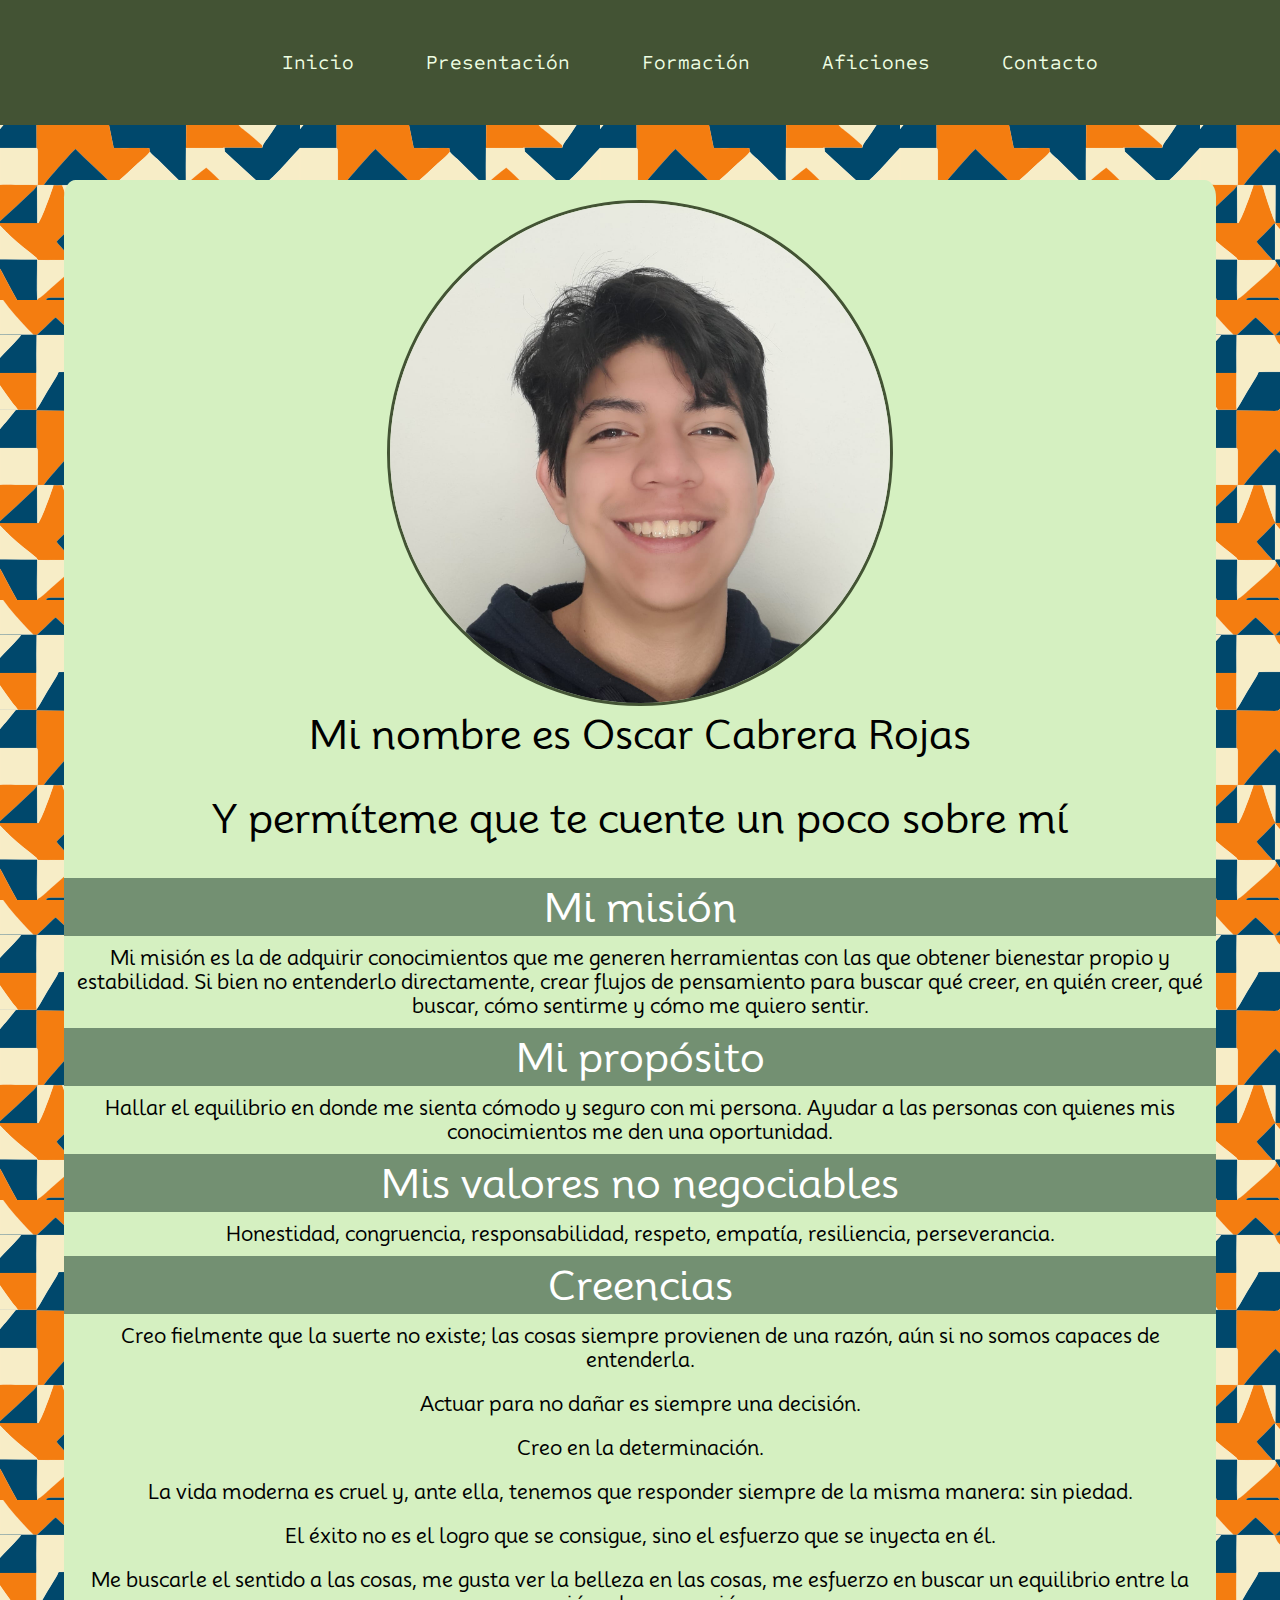
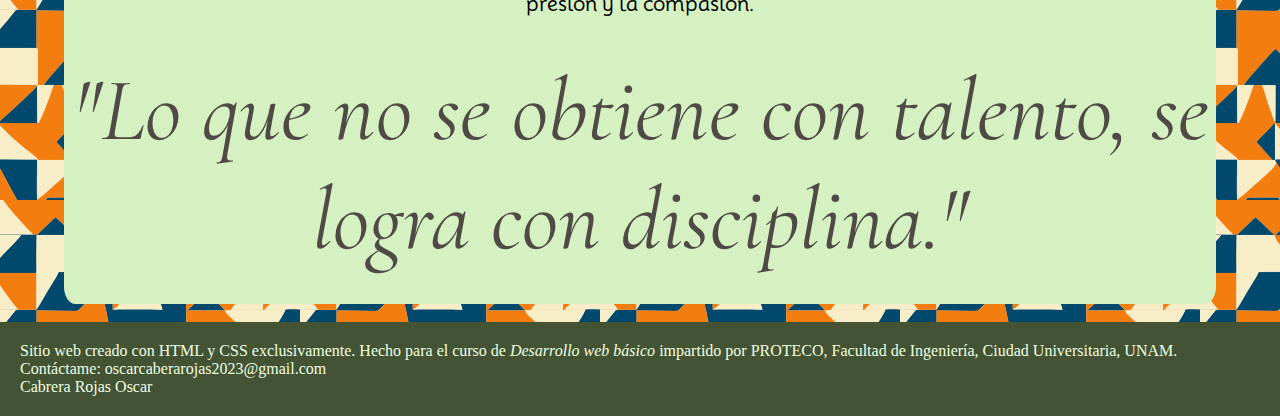
<file: presentacion.html>
<!DOCTYPE html>
<html lang="en">
<head>
    <meta charset="UTF-8">
    <meta name="viewport" content="width=device-width, initial-scale=1.0">
    <link rel="stylesheet" href="CSS/styles.css">
    <link rel="preconnect" href="https://fonts.googleapis.com">
    <link rel="preconnect" href="https://fonts.gstatic.com" crossorigin>
    <link href="https://fonts.googleapis.com/css2?family=Mooli&family=Rubik+Doodle+Shadow&family=Rubik+Maps&family=Sometype+Mono:ital,wght@0,400..700;1,400..700&display=swap" rel="stylesheet">
    <link href="https://fonts.googleapis.com/css2?family=Montserrat:ital,wght@0,100..900;1,100..900&display=swap" rel="stylesheet">
    <link href="https://fonts.googleapis.com/css2?family=Playfair+Display:ital,wght@0,400..900;1,400..900&display=swap" rel="stylesheet">
    <link rel="icon" href="media/favicon.jpeg" type="image/jpeg">
    <link href="https://fonts.googleapis.com/css2?family=Cormorant+Garamond:ital,wght@0,300;0,400;0,500;0,600;0,700;1,300;1,400;1,500;1,600;1,700&family=Playfair+Display:ital,wght@0,400..900;1,400..900&display=swap" rel="stylesheet">
    <title>Presentación</title>
</head>
<body class="background">

<header>
    <nav>
        <ul  class="nav-text">
            <a href="index.html"><li>Inicio</li></a>
            <a href="presentacion.html"><li>Presentación</li></a>
            <a href="formacion.html"><li>Formación</li></a>
            <a href="aficiones.html"><li>Aficiones</li></a>
            <a href="contacto.html"><li>Contacto</li></a>
        </ul>
    </nav>
</header>

<main>    
    <br><br><br><br><br><br><br><br><br><br>
    <section class="floating_solid_band">
        <img class="foto_perfil" src="media/mi_imagen.jpg" alt="Persona que sabe centrar un div">
        <p class="supertitle_2">Mi nombre es Oscar Cabrera Rojas</p><br><br>
        <p class="supertitle_2">Y permíteme que te cuente un poco sobre mí</p><br><br>
        <p class="supertitle_2 hobbie_title">Mi misión</p>
        <p class="supertitle_3 text_presentacion">Mi misión es la de adquirir conocimientos que me generen herramientas con las que obtener bienestar propio y estabilidad. Si bien no entenderlo directamente, crear flujos de pensamiento para buscar qué creer, en quién creer, qué buscar, cómo sentirme y cómo me quiero sentir.</p>
        <p class="supertitle_2 hobbie_title">Mi propósito</p>
        <p class="supertitle_3 text_presentacion">Hallar el equilibrio en donde me sienta cómodo y seguro con mi persona. Ayudar a las personas con quienes mis conocimientos me den una oportunidad.</p>
        <p class="supertitle_2 hobbie_title">Mis valores no negociables</p>
        <p class="supertitle_3 text_presentacion">Honestidad, congruencia, responsabilidad, respeto, empatía, resiliencia, perseverancia.</p>
        <p class="supertitle_2 hobbie_title">Creencias</p>
        <p class="supertitle_3 text_presentacion">Creo fielmente que la suerte no existe; las cosas siempre provienen de una razón, aún si no somos capaces de entenderla.</p>
        <p class="supertitle_3 text_presentacion">Actuar para no dañar es siempre una decisión.</p>
        <p class="supertitle_3 text_presentacion">Creo en la determinación.</p>
        <p class="supertitle_3 text_presentacion">La vida moderna es cruel y, ante ella, tenemos que responder siempre de la misma manera: sin piedad.</p>
        <p class="supertitle_3 text_presentacion">El éxito no es el logro que se consigue, sino el esfuerzo que se inyecta en él.</p>
        <p class="supertitle_3 text_presentacion">Me buscarle el sentido a las cosas, me gusta ver la belleza en las cosas, me esfuerzo en buscar un equilibrio entre la presión y la compasión.</p>
        <p class="quote"><i>"Lo que no se obtiene con talento, se logra con disciplina."</i></p>
    </section>
    <br>
</main>

<footer>
    <p>Sitio web creado con HTML y CSS exclusivamente. Hecho para el curso de <i>Desarrollo web básico</i> impartido por PROTECO, Facultad de Ingeniería, Ciudad Universitaria, UNAM.</p>
    <p>Contáctame: oscarcaberarojas2023@gmail.com</p>
    <p>Cabrera Rojas Oscar</p>
</footer>

</body>
</html>
</file>
<file: CSS/styles.css>
*{
    padding: 0;
    margin: 0;
}
::-webkit-scrollbar{ width: 7px;}
::-webkit-scrollbar-thumb{ background-color: #435334;}
::-webkit-scrollbar-track{ background: #efffe3;}
a{
    text-decoration: none;
    color: #efffe3;
}
a:hover{
    color: #80BCBD;
    text-decoration: underline;
}
nav{
    position: fixed;
    width: 100%;
    padding: 50px;
    background-color: #435334;
    list-style: none;
    text-align: center;
    z-index: 10;
}
nav ul li{
    display: inline;
    padding: 30px;
}
.nav-text{
    font-family: "Sometype Mono", monospace;
    font-size: 20px;
    color: #efffe3;
}
.background{
    background-image: url(../media/background-image.svg);
    background-repeat: repeat;
    background-size: 300px;
}
.band{
    width: 100%;
    height: 300px;
    padding-top: 5%;
    text-align: center;
    background: linear-gradient(#E1F0DA, #AAD9BB, #E1F0DA);
}
.band_contacto{
    width: 100%;
    height: auto;
    padding-top: 5%;
    text-align: center;
    background: #AAD9BB;
    margin-bottom: 20px;
}
.band_aficiones{
    width: 100%;
    height: auto;
    padding: 0px;
    text-align: center;
    background: #AAD9BB;
    margin-bottom: 20px;
}
.floating_band{
    margin: 5%;
    width: 90%;
    height: 350px;
    border-radius: 1%;
    text-align: center;
    background: linear-gradient(#E1F0DA, #D5F0C1, #E1F0DA);
}
.school_container{
    background-color: #EADBC8;
    position: relative;
    width: 90%;
    margin-left: 5%;
    margin-right: 5%;
    border-radius: 1%;
    text-align: left;
    margin-bottom: 50px;
}
.elementary_title{
    font-family: "Mooli", sans-serif;
    font-size: 3vw;
    display: inline-block;
    position: absolute;
    right: 0;
    color: white;
    background: #47A992;
    border: solid 1px #47A992;
    padding: 5px;
}
.highschool_title{
    font-family: "Mooli", sans-serif;
    font-size: 3vw;
    display: inline-block;
    position: absolute;
    right: 0;
    color: white;
    background: #61A3BA;
    border: solid 1px #61A3BA;
    padding: 5px;
}
.preparatory_title{
    font-family: "Mooli", sans-serif;
    font-size: 3vw;
    display: inline-block;
    position: absolute;
    right: 0;
    color: white;
    background: #643843;
    border: solid 1px #643843;
    padding: 5px;
}
.university_title{
    font-family: "Mooli", sans-serif;
    font-size: 3vw;
    display: inline-block;
    position: absolute;
    right: 0;
    color: white;
    background: #D24545;
    border: solid 1px #D24545;
    padding: 5px;
}
.text_aficiones{
    padding: 20px;
}
.school_title{
    font-size: 4vw;
    font-family: "Mooli", sans-serif;
}
.school_text{
    padding: 20px;
    font-size: 2vw;
    font-family: "Montserrat", sans-serif;
}
.school_images{
    width: 20vw;
    height: auto;
    margin-left: 15px;
    margin-bottom: 15px;
}
.school_images_h{
    margin-left: 15px;
    width: 47vw;
    height: auto;
}
.hobbie_container{
    background-color: #D2E3C8;
    position: relative;
    margin-left: 5%;
    margin-right: 5%;
    margin-bottom: 20px;
    padding: 2%;
    text-align: left;
    list-style: none;
    height: auto;
}
.hobbie_title{
    color: white;
    padding: 5px;
    background-color: #739072;
}
.game_image{
    position: relative;
    left: 0;
    top: 0;
    width: 10vw;
    height: auto;
}
.game_text{
    font-family: "Mooli", sans-serif;
    position: absolute;
    font-size: 2vw;
    left: 13vw;
    top: 15px;
}
.floating_solid_band{
    width: 90%;
    height: auto;
    border-radius: 1%;
    margin-left: 5%;
    margin-right: 5%;
    text-align: center;
    background: #D5F0C1;
}
.foto_perfil{
    margin-top: 20px;
    width: 70vw;
    height: auto;
    border-radius: 50%;
    border: solid #435334 3px;
}
.text_presentacion{
    padding-top: 10px;
    padding-bottom: 10px;
}
.quote{
    padding-top: 30px;
    padding-bottom: 30px;
    color: #4F4A45;
    font-family: "Cormorant Garamond", serif;
    font-size: 7vw;
}
.supertitle{
    font-size: 100px;
    font-family: "Sometype Mono", monospace;
}
.supertitle_2{
    font-size: 40px;
    font-family: "Mooli", sans-serif;
}
.supertitle_3{
    font-size: 20px;
    font-family: "Mooli", sans-serif;
}
.responsive_text{
    font-size: 3vw;
}
.redes ul li p{
    display: inline;
    padding: 10px;
}
.social_media_text{
    color: #B99B6B;
    font-size: 30px;
    font-family: "Mooli", sans-serif;
}
.social_media{
    font-size: 30px;
    color: black;
    font-family: "Playfair Display", serif;
    margin: 0;
}
.center{
    padding-top: 20px;
    margin: 0 auto;
}
.icons{
    padding-top: 20px;
    height: 100px;
    width: auto;
}
.icons_contacto{
    height: 25px;
    width: auto;
}
.icons:hover{
    transition: 0.3s;
    opacity: 0.5;
}
.school_images:hover{
    transition: 0.3s;
    opacity: 0.5;
}
footer{
    background-color: #435334;
    color: #efffe3;
    padding: 20px;
}

@media screen and (max-width: 767px){
    nav{
        padding: 0px;
    }
    nav ul li{
        display: block;
        padding: 5px;
    }
    .responsive_text{
        font-size: 2.5vw;
    }
    .supertitle{
        font-size: 13vw;
    }
    .responsive_floating_band{
        height: 30vw;
    }
    .icons{
        height: 9vw;
        width: auto;
    }
    .band{
        margin-top: 160px;
    }
    .school_text{
        font-size: 20px;
    }
    .game_image{
        width: 90px;
        height: auto;
    }
    .game_text{
        left: 120px;
    }
    .quote{
        font-size: 6vw;
    }
    .media_video{
        width: 90%;
        height: auto;
    }
}
@media screen and (min-width: 768px) and (max-width: 1023px){
    .responsive_text{
        font-size: 3vw;
    }
    .responsive_floating_band{
        height: 35vw;
    }
    .icons{
        height: 9vw;
        width: auto;
    }
    nav ul li{
        padding: 20px;
    }
    .foto_perfil{
        width: 500px;
        height: auto;
    }
    .quote{
        font-size: 8vw;
    }
}
@media screen and (min-width: 1024px){
    .foto_perfil{
        width: 500px;
        height: auto;
    }
}
</file>
